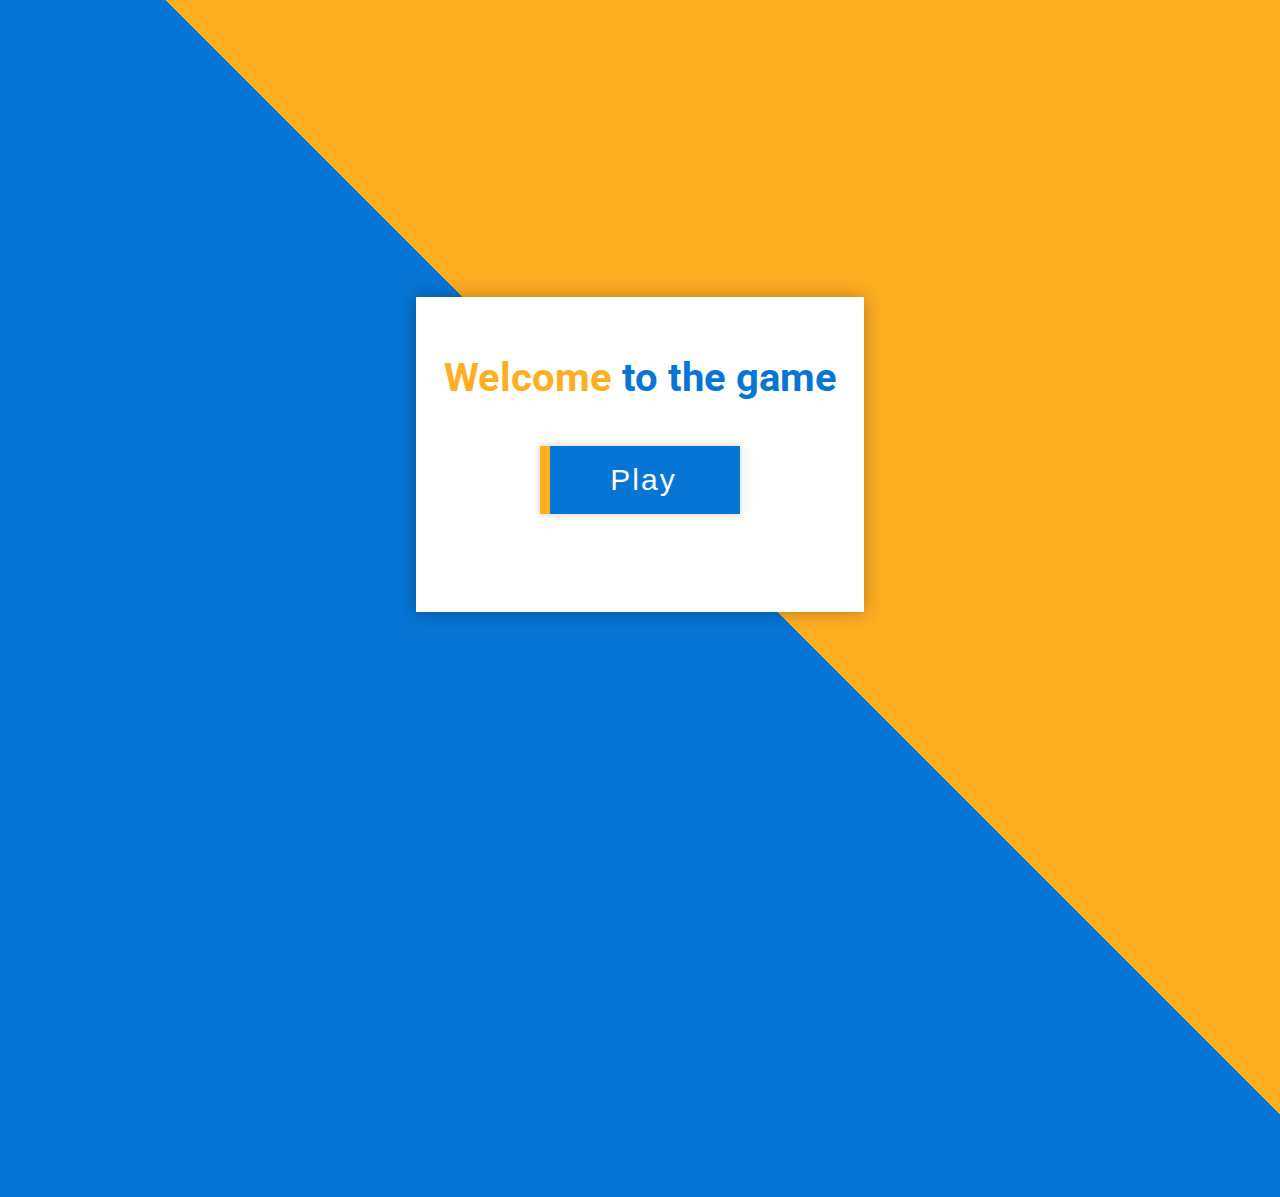
<file: index.html>
<!DOCTYPE html>
<html>
<head>
  <link href="https://fonts.googleapis.com/css?family=Roboto" rel="stylesheet">
  <link rel="stylesheet" href="style.css">
</head>
<body>
  <div id="start">
    <div id="wrapper">
        <div>
          <h1>Welcome <span>to the game</span></h1>
          <button id="startbtn"><span>Play</span></button>
        </div>
    </div>
  </div>
  <div id="game">
    <svg id="svg">
      <polygon id="area1"/>
      <rect id="square" width="50" height="50"/>
      <polygon id="area2"/>
      <line id="bar"/>
    </svg>
    <p id="timeleft">Time left:</p>
    <p id="time"></p>
    <p id="scoreNotification">+1</p>
    <p id="scoreTracker"></p>
  </div>
  <div id="gameover">
    <div id="gowrapper">
      <p>You scored</p>
      <p id="score"></p>
      <button id="reset">
        <span>Reset</span>
        <!-- SVG taken from material.io at https://material.io/tools/icons/?icon=replay&style=baseline -->
        <svg xmlns="http://www.w3.org/2000/svg" width="24" height="24" viewBox="0 0 24 24" id="resetIcon">
          <path d="M0 0h24v24H0z" fill="none"/>
          <path d="M12 5V1L7 6l5 5V7c3.31 0 6 2.69 6 6s-2.69 6-6 6-6-2.69-6-6H4c0 4.42 3.58 8 8 8s8-3.58 8-8-3.58-8-8-8z"/>
        </svg>
      </button>
    </div>
  </div>
<script src="bar.js"></script>
</body>
</html>
</file>
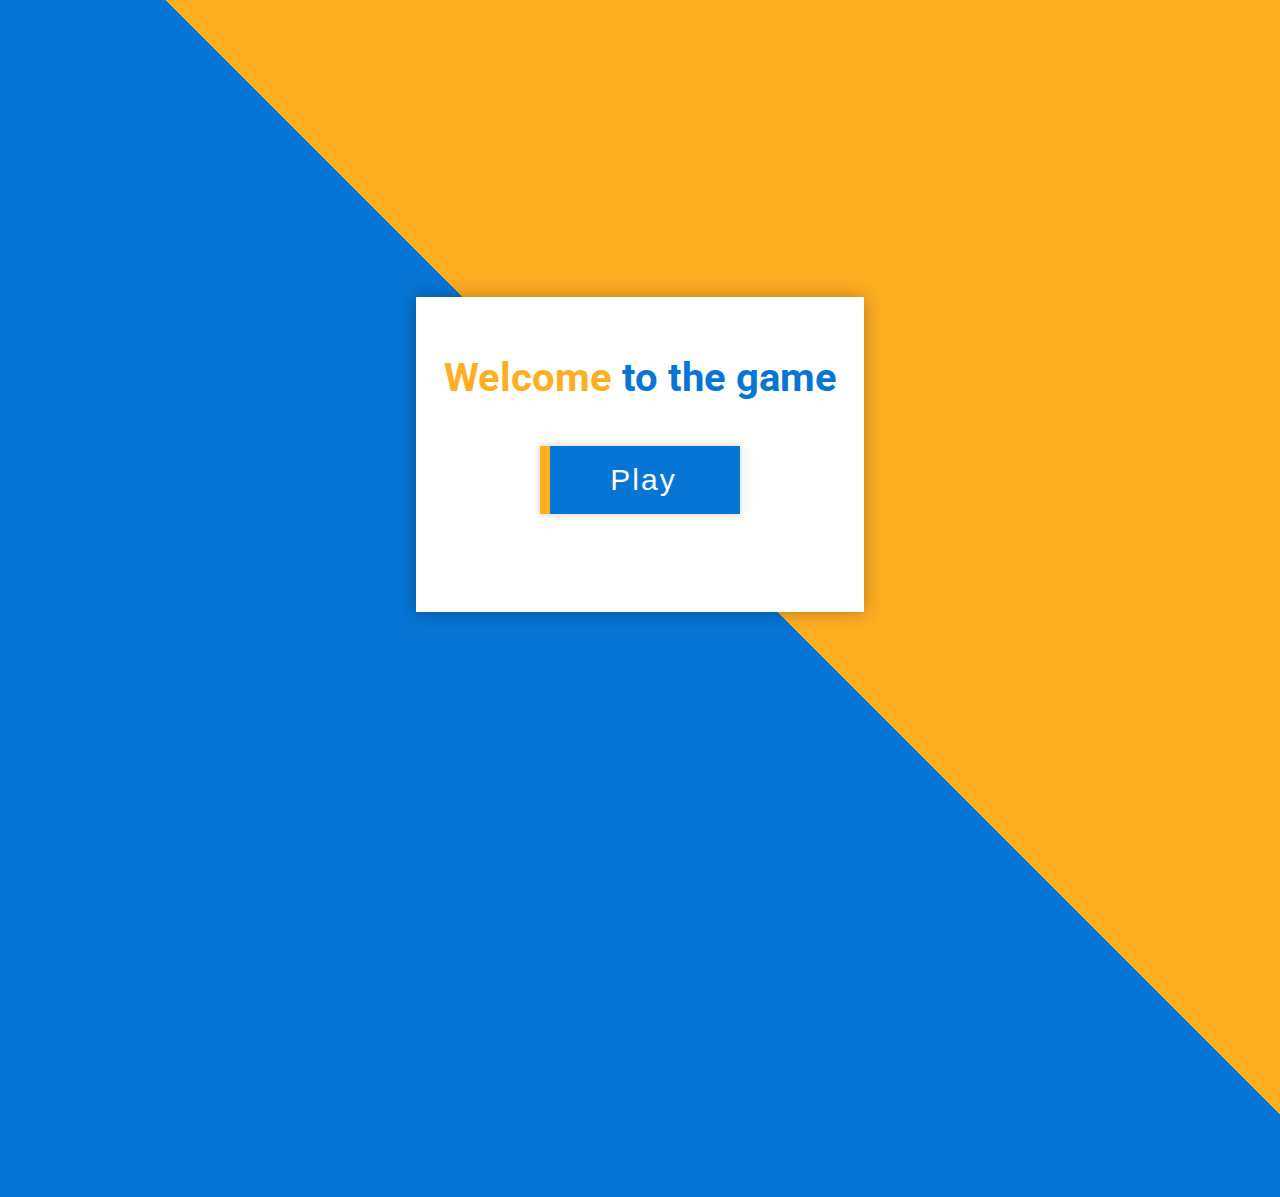
<file: boy.html>
<!DOCTYPE html>
<html>
<head>
  <link href="https://fonts.googleapis.com/css?family=Roboto" rel="stylesheet">
  <link rel="stylesheet" href="style.css">
</head>
<body>
  <div id="start">
    <div id="wrapper">
        <div>
          <h1>Welcome <span>to the game</span></h1>
          <button id="startbtn"><span>Play</span></button>
        </div>
    </div>
  </div>
  <div id="game">
    <svg id="svg">
      <polygon id="area1"/>
      <rect id="square" width="50" height="50"/>
      <polygon id="area2"/>
      <line id="bar"/>
    </svg>
    <p id="timeleft">Time left:</p>
    <p id="time"></p>
    <p id="scoreNotification">+1</p>
    <p id="scoreTracker"></p>
  </div>
  <div id="gameover">
    <div id="gowrapper">
      <p>You scored</p>
      <p id="score"></p>
      <button id="reset">
        <span>Reset</span>
        <!-- SVG taken from material.io at https://material.io/tools/icons/?icon=replay&style=baseline -->
        <svg xmlns="http://www.w3.org/2000/svg" width="24" height="24" viewBox="0 0 24 24" id="resetIcon">
          <path d="M0 0h24v24H0z" fill="none"/>
          <path d="M12 5V1L7 6l5 5V7c3.31 0 6 2.69 6 6s-2.69 6-6 6-6-2.69-6-6H4c0 4.42 3.58 8 8 8s8-3.58 8-8-3.58-8-8-8z"/>
        </svg>
      </button>
    </div>
  </div>
<script src="bar.js"></script>
</body>
</html>
</file>
<file: style.css>
html, body {
    margin: 0;
    padding: 0;
    overflow: hidden;
    font-family: 'Roboto', sans-serif;
}
#timeleft {
    position: absolute;
    margin: 0;
    padding: 0;
    top: 10px;
    right: 50px;
    font-size: 25px;
    color: white;
    text-shadow: 0 0 6px rgba(0, 0, 0, 0.6);
}
#time {
    position: absolute;
    margin: 0;
    padding: 0;
    top: 10px;
    right: 15px;
    font-size: 25px;
    color: white;
    text-shadow: 0 0 6px rgba(0, 0, 0, 0.6);
}
#scoreNotification {
    position: absolute;
    margin: 0;
    padding: 0;
    top: 10px;
    left: 120px;
    font-size: 25px;
    color: rgba(255, 255, 255, 0.8);
    opacity: 0;
    transition: opacity .2s;
}
#scoreTracker {
    position: absolute;
    margin: 0;
    padding: 0;
    top: 10px;
    left: 10px;
    font-size: 25px;
    color: white;
    text-shadow: 0 0 6px rgba(0, 0, 0, 0.6);
}
#start {
    height: 100vh;
    padding-top: 33vh;
    background: linear-gradient(45deg, #0775d5 55%, #ffae22 55%);
}
#wrapper {
    width: 35vw;
    height: 35vh;
    background: white;
    margin: 0 auto;
    padding: 0;
    box-shadow: 0 0 17px 0 rgba(0, 0, 0, 0.3);
}
#wrapper > div {
    color: #ffae22;
    font-size: 125%;
    margin: 0 auto;
    padding-top: 30px;
    height: auto;
    display: flex;
    flex-direction: column;
    justify-content: space-around;
    align-items: center;
}
#wrapper > div > h1 {
    margin-bottom: 5vh;
}
#wrapper > div > h1 > span {
    color: #0775d5;
}
#startbtn {
    position: relative;
    width: 200px;
    height: 68px;
    background: #0775d5;
    font-size: 30px;
    color: white;
    padding-left: 13px;
    letter-spacing: 2px;
    border-width: 0;
    border-radius: 0;
    overflow: hidden;
    box-shadow: 0 0 7px 0 rgba(0, 0, 0, 0.2);
}
#startbtn > span {
    position: relative;
    z-index: 1;
}
#startbtn::before {
    content: "";
    color:#ffae22;
    display: block;
    background-color: #ffae22;
    width: 10px;
    height: inherit;
    position: absolute;
    top: 0;
    left: 0;
    transition: width .4s;
}
#startbtn:hover::before {
    width: 190px;
}
#bar {
    stroke: white;
    stroke-width: 10px;
}
#gameover {
    height: 100vh;
    padding-top: 18vh;
    background: #e55a23;
}
#gowrapper {
    color: white;
    text-align: center;
    font-size: 50px;
    padding: 30px;
}
#score {
    margin-bottom: 60px;
    margin-top: -35px;
    font-size: 120px;
    text-shadow: 0 0 12px rgba(0, 0, 0, 0.2);
}
#reset {
    border-width: 0;
    border-radius: 0;
    background-color: white;
    color: #e55a23;
    transition: background-color .5s;
    width: 250px;
    height: 70px;
    font-size: 40px;
    position: relative;
}
#reset:hover {
    background-color: rgb(251, 198, 185);
}
#reset > span {
    position: relative;
    left: 0;
    transition: left .4s ease-out;
}
#reset:hover > span {
    left: -20px;
}
#resetIcon {
    position: absolute;
    transform: scale(1.55) rotate(15deg);
    top: 24px;
    right: 48px;
    opacity: 0;
    transition: transform .4s, opacity .4s;
    fill: #e55a23;
}
#reset:hover > #resetIcon {
    opacity: 1;
    transform: scale(1.55) rotate(0deg);
}
</file>
